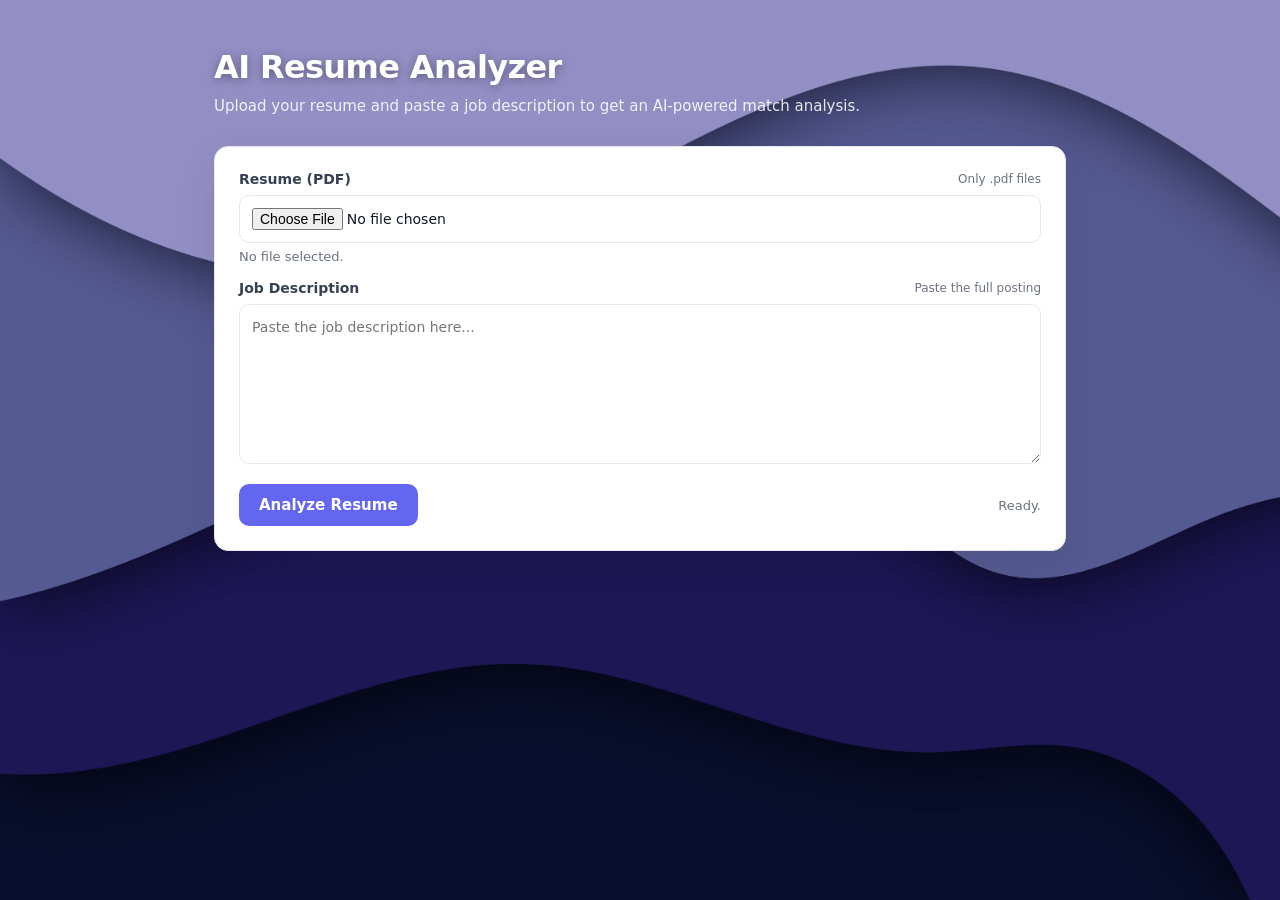
<file: frontend/resume_front.html>
<!DOCTYPE html>
<html lang="en">

<head>
    <meta charset="UTF-8" />
    <meta name="viewport" content="width=device-width, initial-scale=1.0" />
    <title>AI Resume Analyzer</title>
    <link rel="stylesheet" href="style.css" />
</head>

<body>
    <div class="container">

        <header>
            <h1>AI Resume Analyzer</h1>
            <p class="subtitle">Upload your resume and paste a job description to get an AI-powered match analysis.</p>
        </header>

        <!-- Form -->
        <div class="card">
            <form id="analyze-form" enctype="multipart/form-data">
                <div class="field">
                    <label for="resume">
                        Resume (PDF)
                        <span class="hint">Only .pdf files</span>
                    </label>
                    <input type="file" id="resume" name="resume" accept=".pdf" />
                    <div id="file-name" class="file-name">No file selected.</div>
                </div>

                <div class="field">
                    <label for="job-text">
                        Job Description
                        <span class="hint">Paste the full posting</span>
                    </label>
                    <textarea id="job-text" name="job_text" placeholder="Paste the job description here..."></textarea>
                </div>

                <div class="row">
                    <button id="submit-btn" type="submit">Analyze Resume</button>
                    <div id="status" class="status">Ready.</div>
                </div>
            </form>
        </div>

        <!-- Results (hidden until first analysis) -->
        <div id="results-section">

            <!-- Skeleton loader -->
            <div id="skeleton" style="display:none;">
                <div class="card">
                    <div style="display:flex; gap:28px; align-items:center;">
                        <div class="skeleton sk-circle"></div>
                        <div style="flex:1;">
                            <div class="skeleton sk-line sk-short" style="height:20px; margin-bottom:14px;"></div>
                            <div class="skeleton sk-line sk-full"></div>
                            <div class="skeleton sk-line sk-med"></div>
                            <div class="skeleton sk-line sk-full"></div>
                        </div>
                    </div>
                </div>
                <div class="card">
                    <div class="skeleton sk-line sk-short" style="height:16px; margin-bottom:16px;"></div>
                    <div style="display:flex; gap:8px; flex-wrap:wrap;">
                        <div class="skeleton" style="width:72px; height:26px; border-radius:100px;"></div>
                        <div class="skeleton" style="width:90px; height:26px; border-radius:100px;"></div>
                        <div class="skeleton" style="width:60px; height:26px; border-radius:100px;"></div>
                        <div class="skeleton" style="width:84px; height:26px; border-radius:100px;"></div>
                        <div class="skeleton" style="width:68px; height:26px; border-radius:100px;"></div>
                    </div>
                </div>
                <div class="card">
                    <div style="display:grid; grid-template-columns:repeat(3,1fr); gap:16px;">
                        <div>
                            <div class="skeleton sk-line sk-short" style="height:15px; margin-bottom:14px;"></div>
                            <div class="skeleton sk-line sk-full"></div>
                            <div class="skeleton sk-line sk-med"></div>
                            <div class="skeleton sk-line sk-full"></div>
                        </div>
                        <div>
                            <div class="skeleton sk-line sk-short" style="height:15px; margin-bottom:14px;"></div>
                            <div class="skeleton sk-line sk-full"></div>
                            <div class="skeleton sk-line sk-med"></div>
                            <div class="skeleton sk-line sk-full"></div>
                        </div>
                        <div>
                            <div class="skeleton sk-line sk-short" style="height:15px; margin-bottom:14px;"></div>
                            <div class="skeleton sk-line sk-full"></div>
                            <div class="skeleton sk-line sk-med"></div>
                            <div class="skeleton sk-line sk-full"></div>
                        </div>
                    </div>
                </div>
            </div>

            <!-- Actual results -->
            <div id="actual-results" style="display:none;">

                <!-- Score + summary -->
                <div class="card">
                    <div class="score-card">
                        <div class="gauge-wrap">
                            <svg width="120" height="120" viewBox="0 0 120 120">
                                <circle cx="60" cy="60" r="54" fill="none" stroke="#e5e7eb" stroke-width="9" />
                                <circle id="gauge-arc" cx="60" cy="60" r="54" fill="none" stroke="#6366f1"
                                    stroke-width="9" stroke-linecap="round"
                                    stroke-dasharray="339.3" stroke-dashoffset="339.3" />
                            </svg>
                            <div class="gauge-text">
                                <span id="gauge-pct" class="gauge-pct">0%</span>
                                <span class="gauge-sublabel">Match</span>
                            </div>
                        </div>
                        <div class="score-info">
                            <div id="score-verdict" class="score-verdict"></div>
                            <p id="score-summary" class="score-summary-text"></p>
                        </div>
                        <button class="btn-outline" id="copy-btn">Copy Results</button>
                    </div>
                </div>

                <!-- Keyword skills -->
                <div class="card">
                    <div class="card-label">Keyword Skill Match</div>
                    <div class="skills-grid">
                        <div class="skills-col matched">
                            <h3>Matched Skills</h3>
                            <div id="matched-chips" class="chips"></div>
                        </div>
                        <div class="skills-col missing">
                            <h3>Missing Skills</h3>
                            <div id="missing-chips" class="chips"></div>
                        </div>
                    </div>
                </div>

                <!-- Strengths / Gaps / Improvements -->
                <div class="card">
                    <div class="details-grid">
                        <div class="detail-col strengths">
                            <h3>Strengths</h3>
                            <ul id="strengths-list"></ul>
                        </div>
                        <div class="detail-col gaps">
                            <h3>Gaps</h3>
                            <ul id="gaps-list"></ul>
                        </div>
                        <div class="detail-col improvements">
                            <h3>Improvements</h3>
                            <ul id="improvements-list"></ul>
                        </div>
                    </div>
                    <div class="footer-note">Results are advisory. Always tailor your resume for each role.</div>
                </div>

            </div>
        </div>
    </div>

    <script src="app.js"></script>
</body>

</html>
</file>
<file: frontend/style.css>
:root {
    --bg: #f6f7fb;
    --card: #ffffff;
    --text: #111827;
    --muted: #6b7280;
    --border: #e5e7eb;
    --shadow: 0 14px 40px rgba(0, 0, 0, 0.08);
    --ring: 0 0 0 4px rgba(99, 102, 241, 0.18);
    --primary: #6366f1;
    --primary-hover: #4f46e5;
    --radius: 14px;
}

* {
    box-sizing: border-box;
    font-family: system-ui, -apple-system, Segoe UI, Roboto, Helvetica, Arial;
}

body {
    margin: 0;
    color: var(--text);
    background-image: url('images/a2f1463e-29de-494e-8398-d32a3e22f171.jpg');
    background-size: cover;
    background-attachment: fixed;
}

.container {
    max-width: 900px;
    margin: 0 auto;
    padding: 48px 24px 72px;
}

/* ---- Header ---- */
header { margin-bottom: 28px; }

h1 {
    margin: 0 0 8px;
    font-size: 32px;
    letter-spacing: -0.02em;
    color: #fff;
    text-shadow: 0 2px 10px rgba(0, 0, 0, 0.35);
}

.subtitle {
    margin: 0;
    color: rgba(255, 255, 255, 0.88);
    line-height: 1.6;
    font-size: 15px;
}

/* ---- Cards ---- */
.card {
    background: var(--card);
    border: 1px solid var(--border);
    border-radius: var(--radius);
    padding: 24px;
    box-shadow: var(--shadow);
    margin-top: 18px;
}

.card-label {
    font-size: 11px;
    font-weight: 700;
    text-transform: uppercase;
    letter-spacing: 0.06em;
    color: var(--muted);
    margin: 0 0 16px;
}

/* ---- Form ---- */
.field { margin-bottom: 16px; }

label {
    display: flex;
    align-items: center;
    justify-content: space-between;
    gap: 12px;
    font-size: 14px;
    margin-bottom: 8px;
    color: #374151;
    font-weight: 600;
}

.hint {
    font-weight: 500;
    color: var(--muted);
    font-size: 12px;
}

input[type="file"],
textarea {
    width: 100%;
    padding: 12px;
    border-radius: 10px;
    border: 1px solid var(--border);
    background: #fff;
    font-size: 14px;
    transition: border-color 160ms ease, box-shadow 160ms ease;
}

textarea {
    min-height: 160px;
    resize: vertical;
    line-height: 1.5;
}

input:focus,
textarea:focus {
    outline: none;
    border-color: var(--primary);
    box-shadow: var(--ring);
}

.row {
    display: flex;
    gap: 12px;
    align-items: center;
    justify-content: space-between;
    flex-wrap: wrap;
    margin-top: 8px;
}

.file-name {
    font-size: 13px;
    color: var(--muted);
    margin-top: 6px;
}

/* ---- Buttons ---- */
button {
    background: var(--primary);
    color: white;
    border: none;
    padding: 12px 20px;
    border-radius: 10px;
    font-size: 15px;
    font-weight: 700;
    cursor: pointer;
    transition: transform 80ms ease, background 160ms ease, opacity 160ms ease;
}

button:hover { background: var(--primary-hover); }
button:active { transform: translateY(1px); }
button:disabled { opacity: 0.65; cursor: not-allowed; }

.btn-outline {
    background: transparent;
    color: var(--primary);
    border: 1.5px solid var(--primary);
    padding: 8px 14px;
    font-size: 13px;
}

.btn-outline:hover { background: rgba(99, 102, 241, 0.07); }

/* ---- Status ---- */
.status { font-size: 13px; color: var(--muted); }
.status.error { color: #b91c1c; }
.status.success { color: #065f46; }

/* ---- Results section ---- */
#results-section { display: none; }

/* ---- Score card ---- */
.score-card {
    display: flex;
    gap: 28px;
    align-items: center;
    flex-wrap: wrap;
}

.gauge-wrap {
    position: relative;
    width: 120px;
    height: 120px;
    flex-shrink: 0;
}

.gauge-wrap svg { transform: rotate(-90deg); }

.gauge-text {
    position: absolute;
    inset: 0;
    display: flex;
    flex-direction: column;
    align-items: center;
    justify-content: center;
}

.gauge-pct {
    font-size: 26px;
    font-weight: 800;
    line-height: 1;
    letter-spacing: -0.03em;
}

.gauge-sublabel {
    font-size: 11px;
    color: var(--muted);
    margin-top: 3px;
    font-weight: 500;
}

.score-info {
    flex: 1;
    min-width: 180px;
}

.score-verdict {
    font-size: 20px;
    font-weight: 800;
    margin: 0 0 6px;
    letter-spacing: -0.01em;
}

.score-summary-text {
    margin: 0;
    color: #374151;
    font-size: 14px;
    line-height: 1.65;
}

/* ---- Skill chips ---- */
.skills-grid {
    display: flex;
    gap: 24px;
    flex-wrap: wrap;
}

.skills-col {
    flex: 1;
    min-width: 180px;
}

.skills-col h3 {
    font-size: 12px;
    font-weight: 700;
    text-transform: uppercase;
    letter-spacing: 0.05em;
    margin: 0 0 10px;
}

.skills-col.matched h3 { color: #065f46; }
.skills-col.missing h3 { color: #991b1b; }

.chips {
    display: flex;
    flex-wrap: wrap;
    gap: 6px;
}

.chip {
    display: inline-block;
    padding: 4px 11px;
    border-radius: 100px;
    font-size: 12px;
    font-weight: 600;
}

.chip-green { background: #d1fae5; color: #065f46; }
.chip-red   { background: #fee2e2; color: #991b1b; }
.chip-empty { color: var(--muted); font-size: 13px; font-style: italic; }

/* ---- Detail grid ---- */
.details-grid {
    display: grid;
    grid-template-columns: repeat(3, 1fr);
    gap: 16px;
}

.detail-col h3 {
    font-size: 12px;
    font-weight: 700;
    text-transform: uppercase;
    letter-spacing: 0.05em;
    margin: 0 0 12px;
    padding-bottom: 8px;
    border-bottom: 2px solid;
}

.detail-col.strengths h3    { color: #065f46; border-color: #10b981; }
.detail-col.gaps h3         { color: #991b1b; border-color: #ef4444; }
.detail-col.improvements h3 { color: #1e40af; border-color: #6366f1; }

.detail-col ul {
    margin: 0;
    padding: 0;
    list-style: none;
    display: flex;
    flex-direction: column;
    gap: 9px;
}

.detail-col ul li {
    font-size: 13px;
    line-height: 1.55;
    color: #374151;
    padding-left: 16px;
    position: relative;
}

.detail-col ul li::before {
    content: "•";
    position: absolute;
    left: 0;
    font-weight: 800;
}

.strengths    li::before { color: #10b981; }
.gaps         li::before { color: #ef4444; }
.improvements li::before { color: #6366f1; }

.footer-note {
    margin-top: 14px;
    font-size: 12px;
    color: var(--muted);
}

/* ---- Skeleton loader ---- */
.skeleton {
    background: linear-gradient(90deg, #f0f0f0 25%, #e4e4e4 50%, #f0f0f0 75%);
    background-size: 200% 100%;
    animation: shimmer 1.5s infinite;
    border-radius: 8px;
}

@keyframes shimmer {
    0%   { background-position: 200% 0; }
    100% { background-position: -200% 0; }
}

.sk-line   { height: 13px; margin-bottom: 10px; }
.sk-short  { width: 35%; }
.sk-med    { width: 65%; }
.sk-full   { width: 100%; }
.sk-circle { width: 120px; height: 120px; border-radius: 50%; flex-shrink: 0; }

/* ---- Responsive ---- */
@media (max-width: 680px) {
    .details-grid { grid-template-columns: 1fr; }
    .score-card   { flex-direction: column; align-items: flex-start; }
    h1            { font-size: 26px; }
}


/* =============================================
   NAV
   ============================================= */
.nav {
    position: sticky;
    top: 0;
    z-index: 100;
    display: flex;
    align-items: center;
    justify-content: space-between;
    padding: 0 28px;
    height: 58px;
    background: rgba(255, 255, 255, 0.92);
    backdrop-filter: blur(10px);
    border-bottom: 1px solid var(--border);
}

.nav-logo {
    font-size: 18px;
    font-weight: 800;
    color: var(--primary);
    text-decoration: none;
    letter-spacing: -0.02em;
}

.nav-links {
    display: flex;
    align-items: center;
    gap: 8px;
}

.nav-link {
    font-size: 14px;
    font-weight: 500;
    color: var(--muted);
    text-decoration: none;
    padding: 6px 10px;
    border-radius: 8px;
    transition: color 140ms, background 140ms;
}

.nav-link:hover { color: var(--text); background: #f3f4f6; }
.nav-link-active { color: var(--primary) !important; font-weight: 600; }

/* Small button variants */
.btn {
    display: inline-block;
    background: var(--primary);
    color: #fff;
    border: none;
    padding: 10px 18px;
    border-radius: 10px;
    font-size: 14px;
    font-weight: 700;
    cursor: pointer;
    text-decoration: none;
    transition: background 160ms, transform 80ms;
}
.btn:hover { background: var(--primary-hover); }
.btn:active { transform: translateY(1px); }

.btn-sm { padding: 7px 14px; font-size: 13px; }

.btn-ghost {
    background: transparent;
    color: var(--muted);
    border: 1px solid var(--border);
}
.btn-ghost:hover { background: #f3f4f6; color: var(--text); }


/* =============================================
   LANDING PAGE
   ============================================= */
.landing-body {
    background-image: url('images/a2f1463e-29de-494e-8398-d32a3e22f171.jpg');
    background-size: cover;
    background-attachment: fixed;
}

.hero {
    display: flex;
    align-items: center;
    justify-content: center;
    min-height: calc(90vh - 58px);
    padding: 60px 24px;
    text-align: center;
}

.hero-inner { max-width: 680px; }

.hero-badge {
    display: inline-block;
    background: rgba(99, 102, 241, 0.18);
    color: #e0e7ff;
    font-size: 12px;
    font-weight: 700;
    letter-spacing: 0.07em;
    text-transform: uppercase;
    padding: 5px 14px;
    border-radius: 100px;
    margin-bottom: 24px;
    border: 1px solid rgba(99, 102, 241, 0.4);
}

.hero-title {
    font-size: clamp(36px, 6vw, 60px);
    font-weight: 900;
    letter-spacing: -0.03em;
    line-height: 1.1;
    color: #fff;
    text-shadow: 0 4px 24px rgba(0, 0, 0, 0.4);
    margin: 0 0 20px;
}

.hero-sub {
    color: rgba(255, 255, 255, 0.82);
    font-size: 17px;
    line-height: 1.7;
    margin: 0 0 36px;
}

.hero-actions { display: flex; gap: 12px; justify-content: center; flex-wrap: wrap; }

.btn-lg { padding: 14px 28px; font-size: 16px; }

.btn-ghost-white {
    background: transparent;
    color: #fff;
    border: 2px solid rgba(255,255,255,0.6);
}
.btn-ghost-white:hover { background: rgba(255,255,255,0.12); border-color: #fff; }

/* How it works section */
.how-section {
    background: rgba(0, 0, 0, 0.35);
    backdrop-filter: blur(8px);
    padding: 72px 24px;
}

.how-inner { max-width: 900px; margin: 0 auto; }

.how-title {
    text-align: center;
    font-size: 28px;
    font-weight: 800;
    color: #fff;
    margin: 0 0 40px;
    letter-spacing: -0.02em;
}

.how-grid {
    display: grid;
    grid-template-columns: repeat(3, 1fr);
    gap: 20px;
}

.how-card {
    background: rgba(255, 255, 255, 0.1);
    border: 1px solid rgba(255, 255, 255, 0.2);
    border-radius: var(--radius);
    padding: 28px 22px;
    text-align: center;
    color: #fff;
}

.how-num {
    width: 40px;
    height: 40px;
    border-radius: 50%;
    background: var(--primary);
    color: #fff;
    font-size: 18px;
    font-weight: 800;
    display: flex;
    align-items: center;
    justify-content: center;
    margin: 0 auto 16px;
}

.how-card h3 { margin: 0 0 10px; font-size: 16px; }
.how-card p  { margin: 0; font-size: 14px; opacity: 0.8; line-height: 1.6; }

.landing-footer {
    text-align: center;
    padding: 28px;
    color: rgba(255, 255, 255, 0.6);
    font-size: 13px;
}
.landing-footer a { color: rgba(255, 255, 255, 0.8); }

@media (max-width: 680px) {
    .how-grid { grid-template-columns: 1fr; }
}


/* =============================================
   AUTH PAGE
   ============================================= */
.auth-wrap {
    display: flex;
    align-items: center;
    justify-content: center;
    min-height: calc(100vh - 58px);
    padding: 40px 24px;
}

.auth-card {
    background: var(--card);
    border: 1px solid var(--border);
    border-radius: var(--radius);
    box-shadow: var(--shadow);
    padding: 36px 32px;
    width: 100%;
    max-width: 400px;
}

.auth-title {
    margin: 0 0 24px;
    font-size: 24px;
    font-weight: 800;
    letter-spacing: -0.02em;
    text-align: center;
}

.auth-tabs {
    display: flex;
    gap: 0;
    background: #f3f4f6;
    border-radius: 10px;
    padding: 4px;
    margin-bottom: 24px;
}

.auth-tab {
    flex: 1;
    background: transparent;
    color: var(--muted);
    border: none;
    padding: 8px;
    border-radius: 8px;
    font-size: 14px;
    font-weight: 600;
    cursor: pointer;
    transition: background 140ms, color 140ms;
}

.auth-tab.active {
    background: var(--card);
    color: var(--text);
    box-shadow: 0 1px 4px rgba(0,0,0,0.1);
}

.auth-msg {
    padding: 10px 14px;
    border-radius: 8px;
    font-size: 13px;
    margin-bottom: 14px;
}

.auth-msg-error   { background: #fee2e2; color: #991b1b; }
.auth-msg-success { background: #d1fae5; color: #065f46; }

.auth-switch {
    text-align: center;
    font-size: 13px;
    color: var(--muted);
    margin: 16px 0 0;
}
.auth-switch a { color: var(--primary); text-decoration: none; font-weight: 600; }


/* =============================================
   DASHBOARD
   ============================================= */
.dash-grid {
    display: grid;
    grid-template-columns: 1fr 1fr;
    gap: 18px;
    margin-top: 18px;
}

.dash-card {
    display: flex;
    flex-direction: column;
}

.dash-card-muted { opacity: 0.7; }

.dash-icon {
    font-size: 32px;
    margin-bottom: 12px;
}

.dash-card h3 {
    margin: 0 0 8px;
    font-size: 17px;
    font-weight: 700;
    display: flex;
    align-items: center;
    gap: 10px;
}

.dash-card p {
    margin: 0;
    font-size: 14px;
    color: var(--muted);
    line-height: 1.65;
    flex: 1;
}

.coming-soon {
    font-size: 10px;
    font-weight: 700;
    background: #e0e7ff;
    color: #3730a3;
    padding: 2px 8px;
    border-radius: 100px;
    text-transform: uppercase;
    letter-spacing: 0.05em;
}

.tips-list {
    margin: 0;
    padding: 0;
    list-style: none;
    display: flex;
    flex-direction: column;
    gap: 10px;
}

.tips-list li {
    font-size: 14px;
    color: #374151;
    padding-left: 20px;
    position: relative;
    line-height: 1.55;
}

.tips-list li::before {
    content: "→";
    position: absolute;
    left: 0;
    color: var(--primary);
    font-weight: 700;
}

@media (max-width: 680px) {
    .dash-grid { grid-template-columns: 1fr; }
    .nav { padding: 0 16px; }
}
</file>
